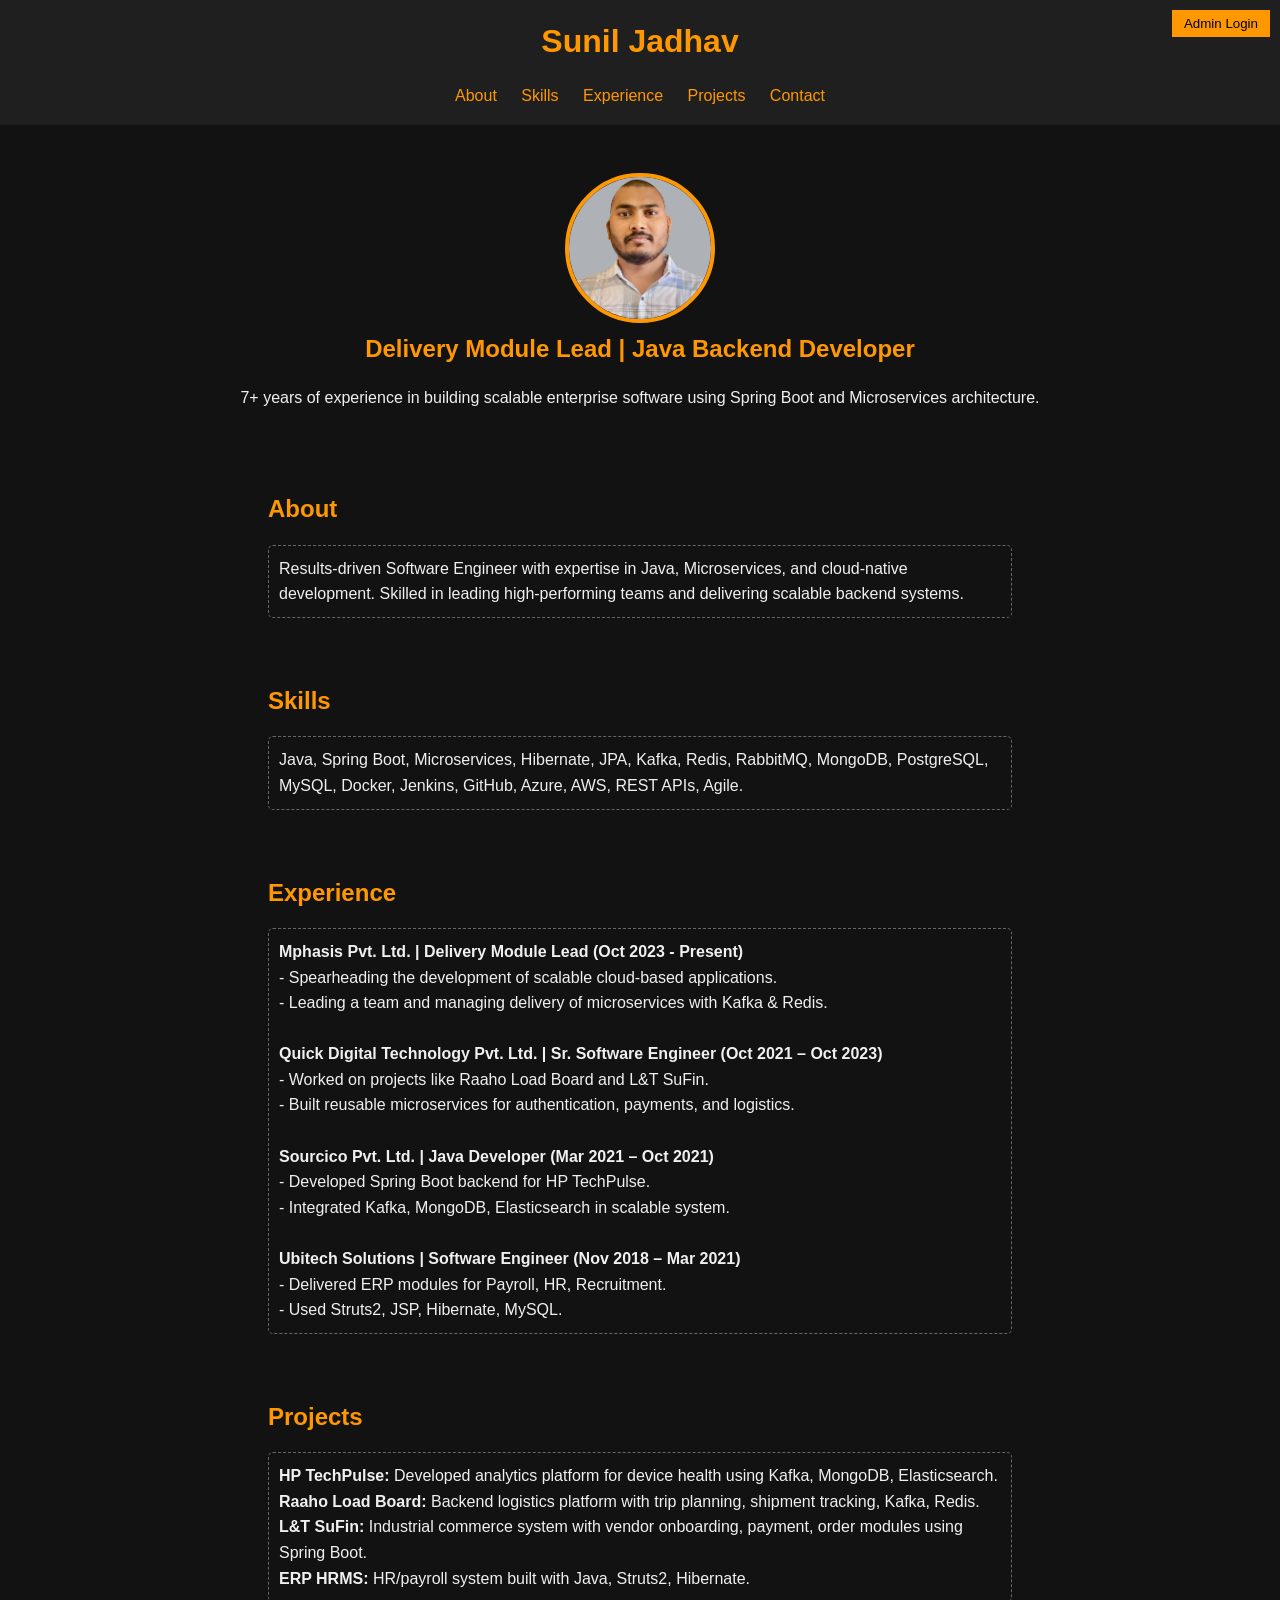
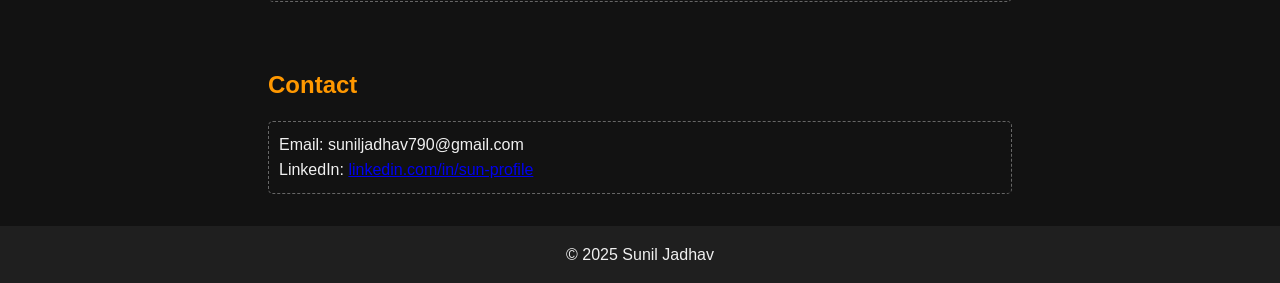
<file: index.html>
<!DOCTYPE html>
<html lang="en">
<head>
  <meta charset="UTF-8">
  <meta name="viewport" content="width=device-width, initial-scale=1.0"/>
  <title>Sunil Jadhav Portfolio</title>
  <style>
    * {margin: 0; padding: 0; box-sizing: border-box; font-family: 'Segoe UI', sans-serif;}
    body {background-color: #121212; color: #f0f0f0; line-height: 1.6;}
    header, footer {background: #1f1f1f; padding: 1rem; text-align: center;}
    nav a {color: #ff9800; margin: 0 10px; text-decoration: none;}
    .hero {text-align: center; padding: 3rem 1rem;}
    .hero img {border-radius: 50%; width: 150px; height: 150px; border: 4px solid #ff9800;}
    h1, h2 {color: #ff9800; margin-bottom: 1rem;}
    section {padding: 2rem 10%; max-width: 1000px; margin: auto;}
    .editable {border: 1px dashed #666; padding: 10px; border-radius: 5px;}
    .edit-btn {background: #ff9800; border: none; color: #000; padding: 5px 10px; margin: 10px 0; cursor: pointer; display: none;}
    .login-popup {position: fixed; top: 50%; left: 50%; transform: translate(-50%, -50%); background: #1f1f1f; padding: 20px; border-radius: 8px; display: none; text-align: center;}
    .login-popup input {padding: 10px; margin: 10px; width: 200px;}
    .hidden {display: none;}
    .show {display: block;}
  </style>
</head>
<body>
  <header>
    <h1>Sunil Jadhav</h1>
    <nav>
      <a href="#about">About</a>
      <a href="#skills">Skills</a>
      <a href="#experience">Experience</a>
      <a href="#projects">Projects</a>
      <a href="#contact">Contact</a>
    </nav>
    <button onclick="openLoginPopup()" style="position:absolute; top:10px; right:10px; background:#ff9800; padding:6px 12px; border:none; cursor:pointer;">Admin Login</button>
  </header>

  <div class="login-popup" id="loginPopup">
    <h2>Admin Login</h2>
    <input type="text" id="username" placeholder="Username"/><br/>
    <input type="password" id="password" placeholder="Password"/><br/>
    <button onclick="login()">Login</button>
    <p id="loginError" style="color:red;"></p>
    <button onclick="closeLoginPopup()">Close</button>
  </div>

  <section class="hero">
    <img src="profile.jpg" alt="Sunil Jadhav"/>
    <h2>Delivery Module Lead | Java Backend Developer</h2>
    <p>7+ years of experience in building scalable enterprise software using Spring Boot and Microservices architecture.</p>
  </section>

  <section id="about">
    <h2>About</h2>
    <div id="aboutContent" class="editable" contenteditable="false">Results-driven Software Engineer with expertise in Java, Microservices, and cloud-native development. Skilled in leading high-performing teams and delivering scalable backend systems.</div>
    <button class="edit-btn" onclick="toggleEdit('aboutContent')">Edit</button>
  </section>

  <section id="skills">
    <h2>Skills</h2>
    <div id="skillsContent" class="editable" contenteditable="false">Java, Spring Boot, Microservices, Hibernate, JPA, Kafka, Redis, RabbitMQ, MongoDB, PostgreSQL, MySQL, Docker, Jenkins, GitHub, Azure, AWS, REST APIs, Agile.</div>
    <button class="edit-btn" onclick="toggleEdit('skillsContent')">Edit</button>
  </section>

  <section id="experience">
    <h2>Experience</h2>
    <div id="experienceContent" class="editable" contenteditable="false">
      <b>Mphasis Pvt. Ltd. | Delivery Module Lead (Oct 2023 - Present)</b><br/>
      - Spearheading the development of scalable cloud-based applications.<br/>
      - Leading a team and managing delivery of microservices with Kafka & Redis.<br/><br/>
      <b>Quick Digital Technology Pvt. Ltd. | Sr. Software Engineer (Oct 2021 – Oct 2023)</b><br/>
      - Worked on projects like Raaho Load Board and L&T SuFin.<br/>
      - Built reusable microservices for authentication, payments, and logistics.<br/><br/>
      <b>Sourcico Pvt. Ltd. | Java Developer (Mar 2021 – Oct 2021)</b><br/>
      - Developed Spring Boot backend for HP TechPulse.<br/>
      - Integrated Kafka, MongoDB, Elasticsearch in scalable system.<br/><br/>
      <b>Ubitech Solutions | Software Engineer (Nov 2018 – Mar 2021)</b><br/>
      - Delivered ERP modules for Payroll, HR, Recruitment.<br/>
      - Used Struts2, JSP, Hibernate, MySQL.
    </div>
    <button class="edit-btn" onclick="toggleEdit('experienceContent')">Edit</button>
  </section>

  <section id="projects">
    <h2>Projects</h2>
    <div id="projectsContent" class="editable" contenteditable="false">
      <b>HP TechPulse:</b> Developed analytics platform for device health using Kafka, MongoDB, Elasticsearch.<br/>
      <b>Raaho Load Board:</b> Backend logistics platform with trip planning, shipment tracking, Kafka, Redis.<br/>
      <b>L&T SuFin:</b> Industrial commerce system with vendor onboarding, payment, order modules using Spring Boot.<br/>
      <b>ERP HRMS:</b> HR/payroll system built with Java, Struts2, Hibernate.
    </div>
    <button class="edit-btn" onclick="toggleEdit('projectsContent')">Edit</button>
  </section>

  <section id="contact">
    <h2>Contact</h2>
    <div id="contactContent" class="editable" contenteditable="false">
      Email: suniljadhav790@gmail.com<br/>
      LinkedIn: <a href="https://linkedin.com/in/sun-profile" target="_blank">linkedin.com/in/sun-profile</a>
    </div>
    <button class="edit-btn" onclick="toggleEdit('contactContent')">Edit</button>
  </section>

  <footer>&copy; 2025 Sunil Jadhav</footer>

  <script>
    function openLoginPopup() {
      document.getElementById("loginPopup").style.display = "block";
    }
    function closeLoginPopup() {
      document.getElementById("loginPopup").style.display = "none";
    }
    function login() {
      const u = document.getElementById("username").value;
      const p = document.getElementById("password").value;
      if (u === "admin" && p === "sunil123") {
        closeLoginPopup();
        document.querySelectorAll(".edit-btn").forEach(btn => btn.style.display = "inline-block");
        alert("Login successful! You can now edit sections.");
      } else {
        document.getElementById("loginError").innerText = "Incorrect username or password.";
      }
    }
    function toggleEdit(id) {
      const el = document.getElementById(id);
      const isEditable = el.contentEditable === "true";
      el.contentEditable = !isEditable;
      if (!isEditable) {
        localStorage.setItem(id, el.innerHTML);
        alert("Changes saved.");
      }
    }
    window.onload = () => {
      ["aboutContent", "skillsContent", "experienceContent", "projectsContent", "contactContent"].forEach(id => {
        const saved = localStorage.getItem(id);
        if (saved) document.getElementById(id).innerHTML = saved;
      });
    }
  </script>
</body>
</html>
</file>
